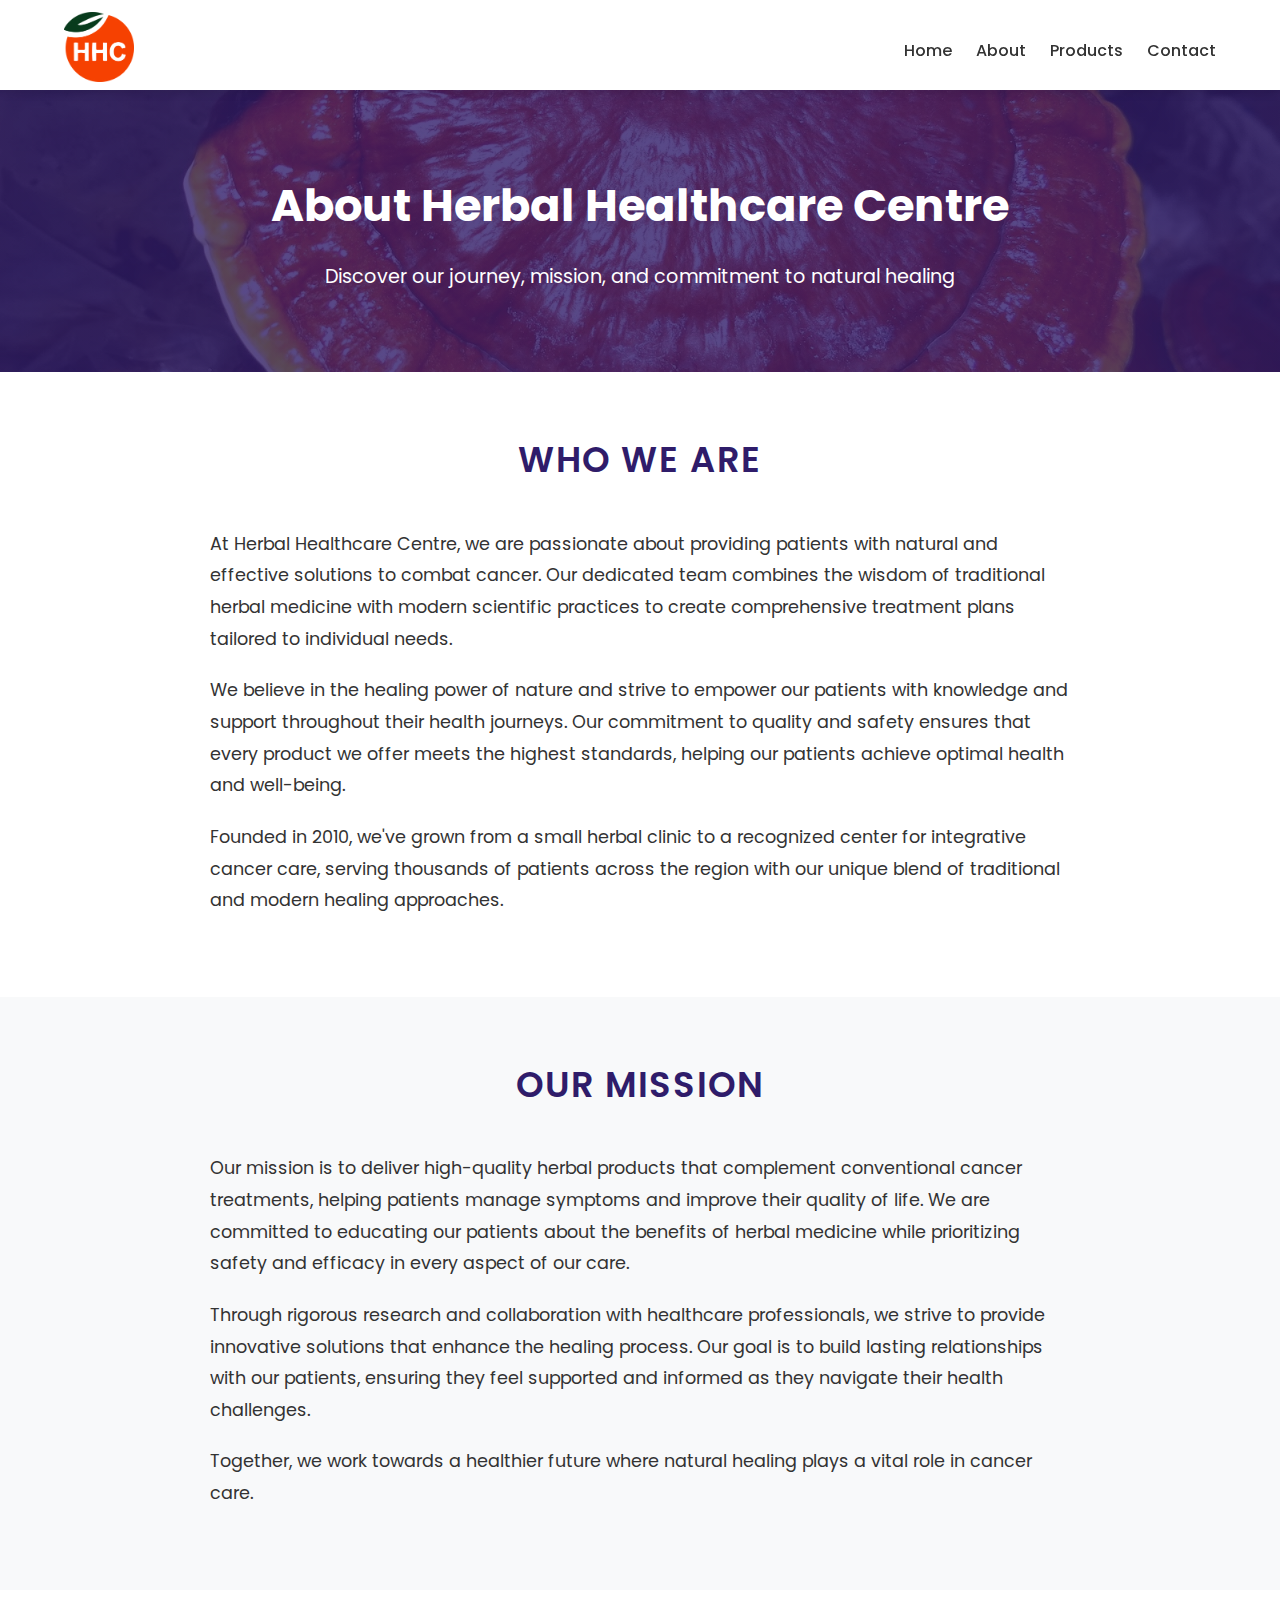
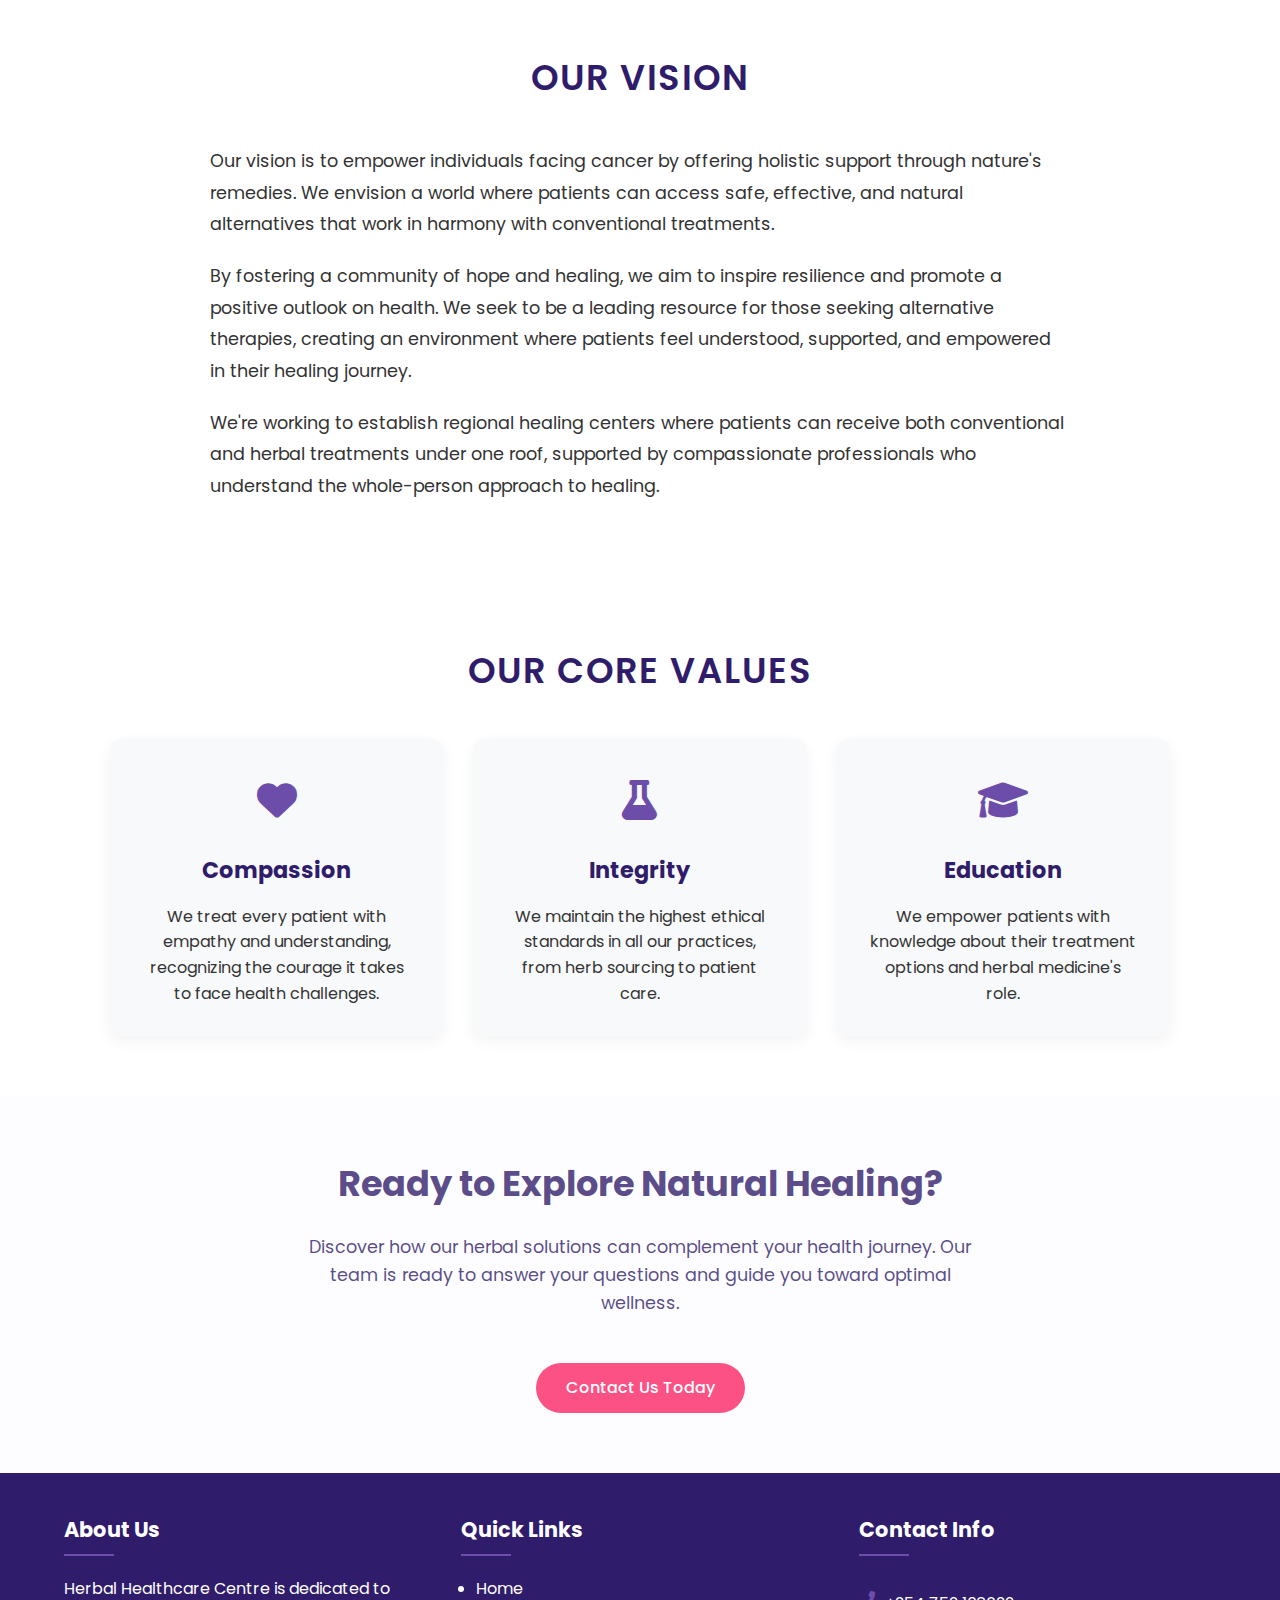
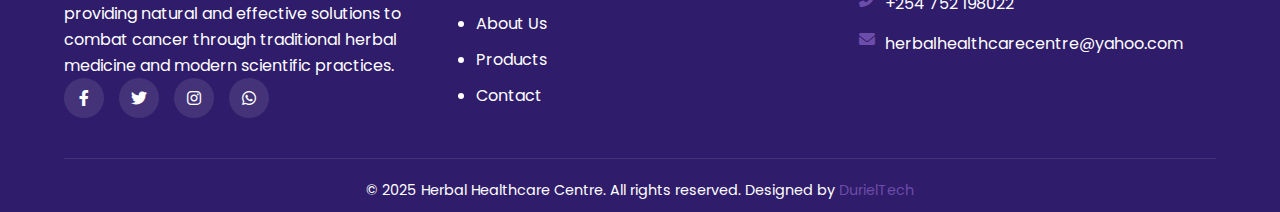
<file: about.html>
<!DOCTYPE html>
<html lang="en">
<head>
    <meta charset="UTF-8">
    <meta name="viewport" content="width=device-width, initial-scale=1.0">
    <title>About - Herbal Healthcare Centre</title>
    <!-- Favicons -->
    <link href="/img/herbal-logo.avif" rel="icon">
    
    <link href="https://fonts.googleapis.com/css2?family=Poppins:wght@400;500;700&display=swap" rel="stylesheet">
    <link rel="stylesheet" href="https://cdnjs.cloudflare.com/ajax/libs/font-awesome/6.0.0/css/all.min.css">

    <link rel="stylesheet" href="/css/main.css">
    <link rel="stylesheet" href="/css/about.css">
    

</head>
<body>
    <!-- Header -->
    <header>
        <div class="container">
            <div class="logo">
                <a href="index.html"><img src="/img/herbal-logo.avif" alt="Herbal Healthcare Centre"></a>
            </div>
            <button class="menu-toggle" aria-label="Toggle navigation"></button>
            <nav>
                <ul>
                    <li><a href="index.html">Home</a></li>
                    <li><a href="about.html" class="active">About</a></li>
                    <li><a href="product.html">Products</a></li>
                    <li><a href="contact.html">Contact</a></li>
                </ul>
            </nav>
        </div>
    </header>

    <!-- About Hero Section -->
    <section class="about-hero">
        <div class="container">
            <h1>About Herbal Healthcare Centre</h1>
            <p>Discover our journey, mission, and commitment to natural healing</p>
        </div>
    </section>
    
    <!-- Who We Are Section -->
    <section class="content-section">
        <div class="container">
            <h2 class="section-title">Who We Are</h2>
            <div class="content-wrapper">
                <div class="content-text">
                    <p>At Herbal Healthcare Centre, we are passionate about providing patients with natural and effective solutions to combat cancer. Our dedicated team combines the wisdom of traditional herbal medicine with modern scientific practices to create comprehensive treatment plans tailored to individual needs.</p>
                    <p>We believe in the healing power of nature and strive to empower our patients with knowledge and support throughout their health journeys. Our commitment to quality and safety ensures that every product we offer meets the highest standards, helping our patients achieve optimal health and well-being.</p>
                    <p>Founded in 2010, we've grown from a small herbal clinic to a recognized center for integrative cancer care, serving thousands of patients across the region with our unique blend of traditional and modern healing approaches.</p>
                </div>
            </div>
        </div>
    </section>
    
    <!-- Our Mission Section -->
    <section class="content-section light-bg">
        <div class="container">
            <h2 class="section-title">Our Mission</h2>
            <div class="content-wrapper">
                <div class="content-text">
                    <p>Our mission is to deliver high-quality herbal products that complement conventional cancer treatments, helping patients manage symptoms and improve their quality of life. We are committed to educating our patients about the benefits of herbal medicine while prioritizing safety and efficacy in every aspect of our care.</p>
                    <p>Through rigorous research and collaboration with healthcare professionals, we strive to provide innovative solutions that enhance the healing process. Our goal is to build lasting relationships with our patients, ensuring they feel supported and informed as they navigate their health challenges.</p>
                    <p>Together, we work towards a healthier future where natural healing plays a vital role in cancer care.</p>
                </div>
            </div>
        </div>
    </section>
    
    <!-- Our Vision Section -->
    <section class="content-section">
        <div class="container">
            <h2 class="section-title">Our Vision</h2>
            <div class="content-wrapper">
                <div class="content-text">
                    <p>Our vision is to empower individuals facing cancer by offering holistic support through nature's remedies. We envision a world where patients can access safe, effective, and natural alternatives that work in harmony with conventional treatments.</p>
                    <p>By fostering a community of hope and healing, we aim to inspire resilience and promote a positive outlook on health. We seek to be a leading resource for those seeking alternative therapies, creating an environment where patients feel understood, supported, and empowered in their healing journey.</p>
                    <p>We're working to establish regional healing centers where patients can receive both conventional and herbal treatments under one roof, supported by compassionate professionals who understand the whole-person approach to healing.</p>
                </div>
            </div>
        </div>
    </section>
    
    <!-- Our Values Section -->
    <section class="values-section">
        <div class="container">
            <h2 class="section-title">Our Core Values</h2>
            <div class="values-grid">
                <div class="value-card">
                    <div class="value-icon">
                        <i class="fas fa-heart"></i>
                    </div>
                    <h3>Compassion</h3>
                    <p>We treat every patient with empathy and understanding, recognizing the courage it takes to face health challenges.</p>
                </div>
                <div class="value-card">
                    <div class="value-icon">
                        <i class="fas fa-flask"></i>
                    </div>
                    <h3>Integrity</h3>
                    <p>We maintain the highest ethical standards in all our practices, from herb sourcing to patient care.</p>
                </div>
                <div class="value-card">
                    <div class="value-icon">
                        <i class="fas fa-graduation-cap"></i>
                    </div>
                    <h3>Education</h3>
                    <p>We empower patients with knowledge about their treatment options and herbal medicine's role.</p>
                </div>
                
            </div>
        </div>
    </section>
    
    <!-- CTA Section -->
    <section class="cta-section light-bg">
        <div class="container">
            <h2>Ready to Explore Natural Healing?</h2>
            <p>Discover how our herbal solutions can complement your health journey. Our team is ready to answer your questions and guide you toward optimal wellness.</p>
            <a href="/contact" class="btn">Contact Us Today</a>
        </div>
    </section>

    <!-- Footer -->
    <footer>
        <div class="container">
            <div class="footer-grid">
                <div class="footer-col">
                    <h3>About Us</h3>
                    <p>Herbal Healthcare Centre is dedicated to providing natural and effective solutions to combat cancer through traditional herbal medicine and modern scientific practices.</p>
                    <div class="social-links">
                        <a href="#" aria-label="Facebook"><i class="fab fa-facebook-f"></i></a>
                        <a href="#" aria-label="Twitter"><i class="fab fa-twitter"></i></a>
                        <a href="#" aria-label="Instagram"><i class="fab fa-instagram"></i></a>
                        <a href="#" aria-label="WhatsApp"><i class="fab fa-whatsapp"></i></a>
                    </div>
                </div>
                
                <div class="footer-col">
                    <h3>Quick Links</h3>
                    <ul class="footer-links">
                        <li><a href="index.html">Home</a></li>
                        <li><a href="about.html">About Us</a></li>
                        <li><a href="product.html">Products</a></li>
                        <li><a href="contact.html">Contact</a></li>
                    </ul>
                </div>
                
                <div class="footer-col">
                    <h3>Contact Info</h3>
                    <ul class="footer-contact">
                        <li>
                            
                        </li>
                        <li>
                            <i class="fas fa-phone-alt"></i>
                            <span>+254 752 198022</span>
                        </li>
                        <li>
                            <i class="fas fa-envelope"></i>
                            <span>herbalhealthcarecentre@yahoo.com</span>
                        </li>
                    </ul>
                </div>
            </div>
            
            <div class="footer-bottom">
                <p>&copy; 2025 Herbal Healthcare Centre. All rights reserved. Designed by <a href="https://durieltech.vercel.app/">DurielTech</a></p>
            </div>
        </div>
    </footer>


    <!-- JavaScript -->
    <script src="/js/main.js"></script>
    <script src="/js/contact.js"></script>
</body>
</html>
</file>
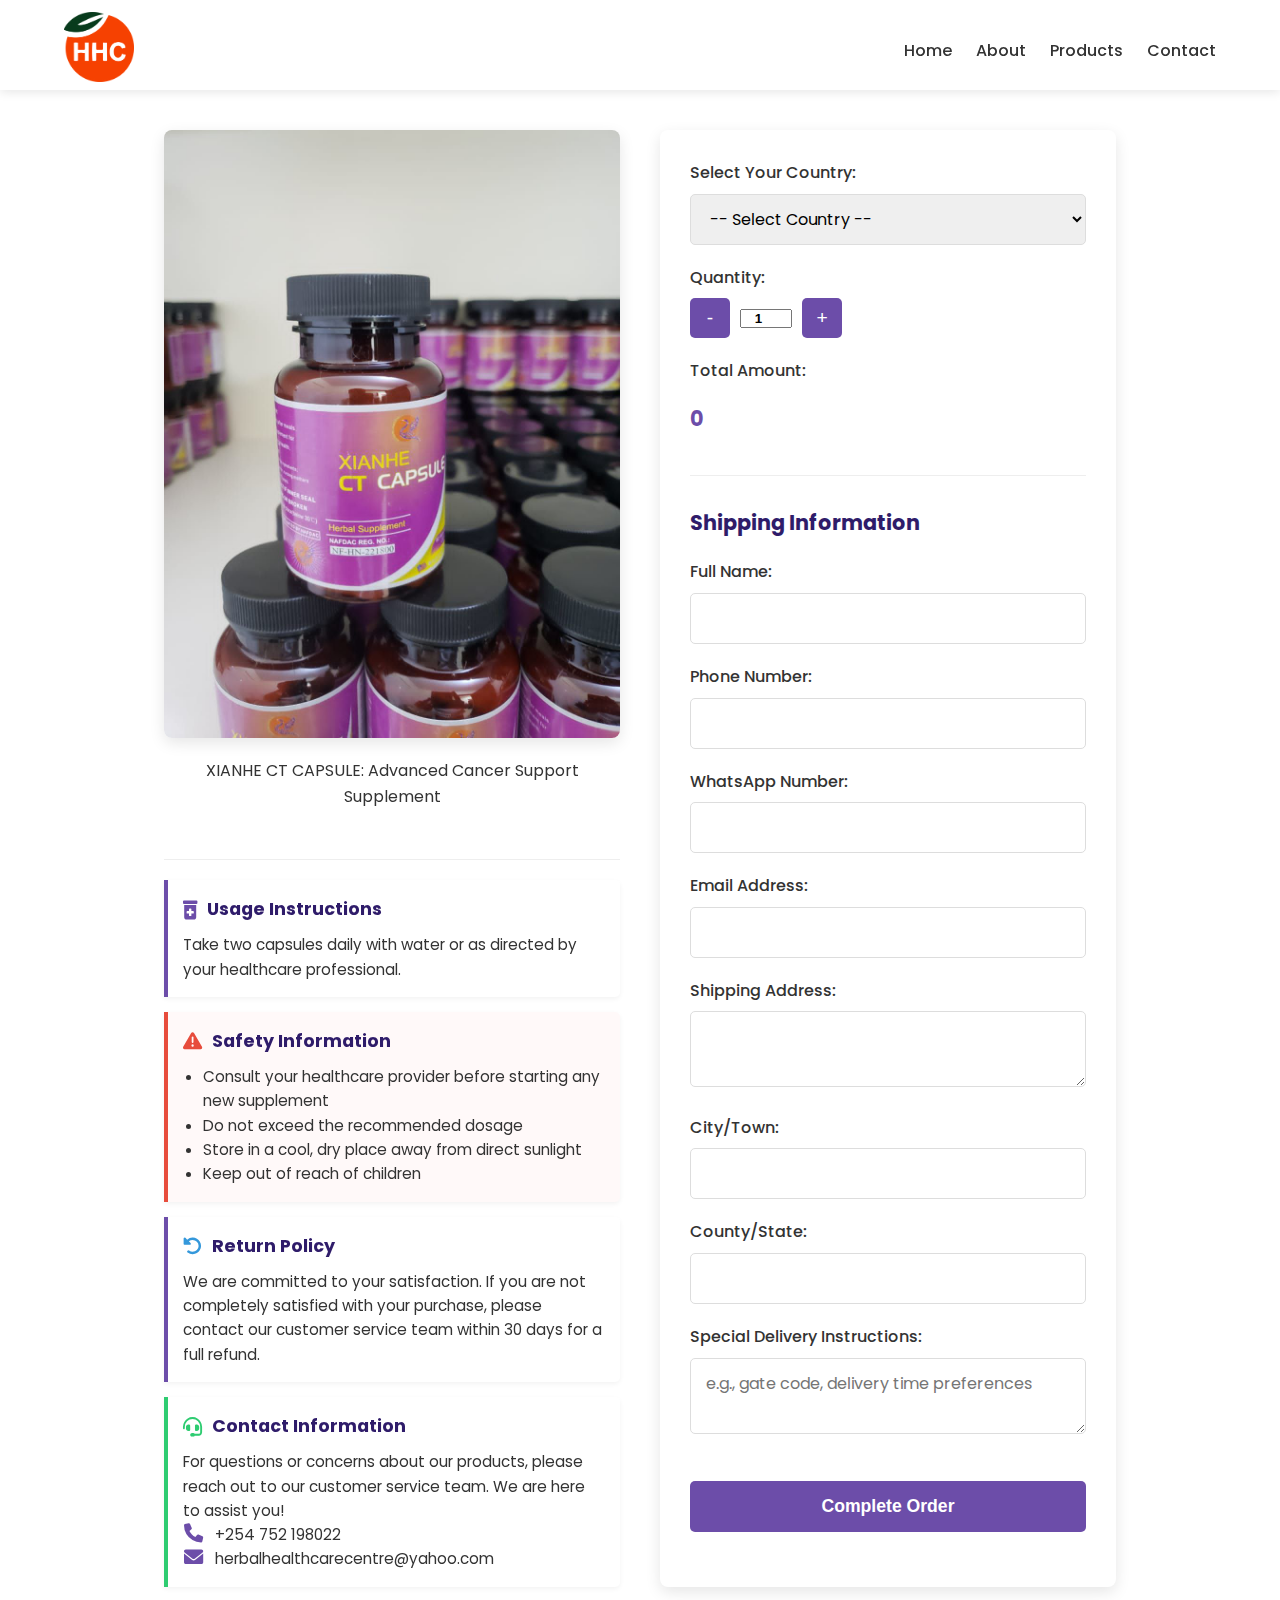
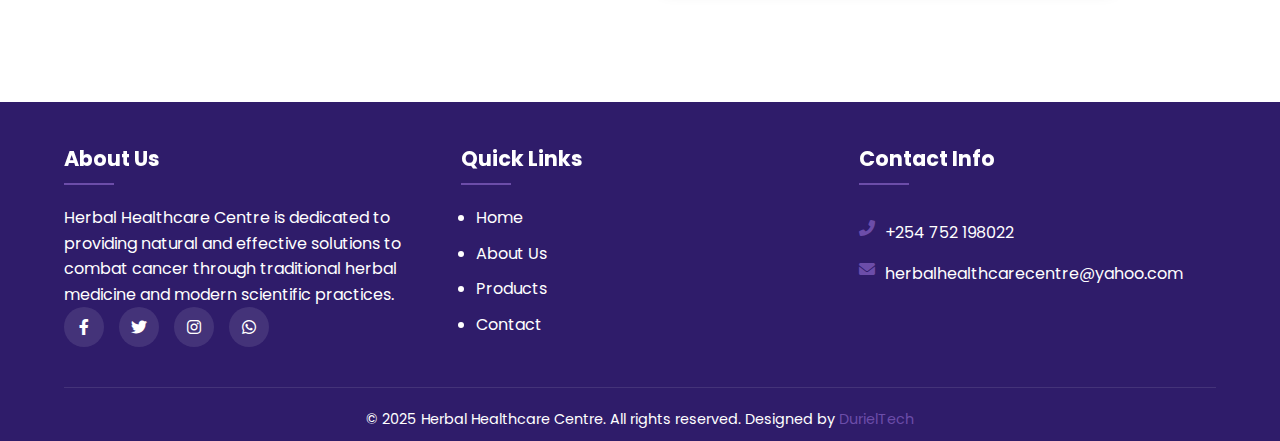
<file: order.html>
<!DOCTYPE html>
<html lang="en">
<head>
    <meta charset="UTF-8">
    <meta name="viewport" content="width=device-width, initial-scale=1.0">
    <title>Order - Herbal Healthcare Centre</title>
    <link href="/img/herbal-logo.avif" rel="icon">
    
    <link href="https://fonts.googleapis.com/css2?family=Poppins:wght@400;500;700&display=swap" rel="stylesheet">
    <link rel="stylesheet" href="https://cdnjs.cloudflare.com/ajax/libs/font-awesome/6.0.0/css/all.min.css">
     

    
    <link rel="stylesheet" href="/css/main.css">
    <link rel="stylesheet" href="/css/order.css">
    
</head>
<body>
    <!-- Header -->
    <header>
        <div class="container">
            <div class="logo">
                <a href="index.html"><img src="/img/herbal-logo.avif" alt="Herbal Healthcare Centre"></a>
            </div>
            <button class="menu-toggle" aria-label="Toggle navigation"></button>
            <nav>
                <ul>
                    <li><a href="index.html">Home</a></li>
                    <li><a href="about.html">About</a></li>
                    <li><a href="product.html">Products</a></li>
                    <li><a href="contact.html">Contact</a></li>
                </ul>
            </nav>
        </div>
    </header>

    <div class="container container-order">
        

        <div class="order-grid">
            <!-- Product Image Column -->
            <div class="product-image">
                <img src="/img/product.jpg" alt="Classic Cap" class="main-image">
                <caption>XIANHE CT CAPSULE: Advanced Cancer Support Supplement</caption>
                <div class="price-display">
                    <p><span id="current-price">8500 KES</span> /Bottle</p> 

                </div>
                   <!-- Add the product info section here -->
    <div class="product-info-section">
        <div class="info-box">
            <h3><i class="fas fa-prescription-bottle-alt"></i> Usage Instructions</h3>
            <p>Take two capsules daily with water or as directed by your healthcare professional.</p>
        </div>
        
        <div class="info-box warning">
            <h3><i class="fas fa-exclamation-triangle"></i> Safety Information</h3>
            <ul>
                <li>Consult your healthcare provider before starting any new supplement</li>
                <li>Do not exceed the recommended dosage</li>
                <li>Store in a cool, dry place away from direct sunlight</li>
                <li>Keep out of reach of children</li>
            </ul>
        </div>
        
        <div class="info-box">
            <h3><i class="fas fa-undo-alt"></i> Return Policy</h3>
            <p>We are committed to your satisfaction. If you are not completely satisfied with your purchase, please contact our customer service team within 30 days for a full refund.</p>
        </div>
        
        <div class="info-box contact">
            <h3><i class="fas fa-headset"></i> Contact Information</h3>
            <p>For questions or concerns about our products, please reach out to our customer service team. We are here to assist you!</p>
            <p><i class="fas fa-phone"></i> +254 752 198022</p>
            <p><i class="fas fa-envelope"></i> herbalhealthcarecentre@yahoo.com</p>
        </div>
    </div>
                    
            </div>

            <!-- Order Form Column -->
            <div class="order-form">
                <form id="orderForm" action="https://formsubmit.co/order@herbalhealthcare.org" method="POST">
                    <input type="hidden" name="_subject" value="New Classic Cap Order">
                    <input type="hidden" name="_template" value="table">

                    <div class="form-group">
                        <label for="country">Select Your Country:</label>
                        <select id="country" name="country" class="form-control" required>
                            <option value="">-- Select Country --</option>
                            <option value="Kenya" data-currency="KES" data-price="8500">Kenya</option>
                            <option value="Uganda" data-currency="UGX" data-price="250000">Uganda</option>
                            <option value="Cameroun" data-currency="XAF" data-price="50000">Cameroun</option>
                        </select>
                    </div>

                    <div class="form-group">
                        <label for="quantity">Quantity:</label>
                        <div class="quantity-selector">
                            <button type="button" class="quantity-btn" id="decrease-qty">-</button>
                            <input type="number" id="quantity" name="quantity" class="quantity-input" value="1" min="1" max="10" readonly>
                            <button type="button" class="quantity-btn" id="increase-qty">+</button>
                        </div>
                    </div>

                    <div class="form-group">
                        <label>Total Amount:</label>
                        <div class="total-amount" id="total-amount">5,000 KES</div>
                        <input type="hidden" id="amount" name="amount" value="5000">
                        <input type="hidden" id="currency" name="currency" value="KES">
                    </div>

                    <div class="shipping-details">
                        <h3>Shipping Information</h3>
                        
                        <!-- Use form-row for side-by-side fields -->
                        <div class="form-row">
                            <div class="form-group half-width">
                                <label for="fullname">Full Name:</label>
                                <input type="text" id="fullname" name="fullname" class="form-control" required>
                            </div>
                            
                            <div class="form-group half-width">
                                <label for="phone">Phone Number:</label>
                                <input type="tel" id="phone" name="phone" class="form-control" required>
                            </div>
                        </div>
                        
                        <!-- WhatsApp number field -->
                        <div class="form-group">
                            <label for="whatsapp">WhatsApp Number:</label>
                            <input type="tel" id="whatsapp" name="whatsapp" class="form-control" required>
                        </div>
                        
                        <div class="form-group">
                            <label for="email">Email Address:</label>
                            <input type="email" id="email" name="email" class="form-control" required>
                        </div>
                        
                        <!-- Address fields -->
                        <div class="form-group">
                            <label for="address">Shipping Address:</label>
                            <textarea id="address" name="address" class="form-control" rows="2" required></textarea>
                        </div>
                        
                        <div class="form-row">
                            <div class="form-group half-width">
                                <label for="city">City/Town:</label>
                                <input type="text" id="city" name="city" class="form-control" required>
                            </div>
                            
                            <div class="form-group half-width">
                                <label for="county">County/State:</label>
                                <input type="text" id="county" name="county" class="form-control">
                            </div>
                        </div>
                        
                        <!-- Special delivery instructions -->
                        <div class="form-group">
                            <label for="instructions">Special Delivery Instructions:</label>
                            <textarea id="instructions" name="instructions" class="form-control" rows="2" placeholder="e.g., gate code, delivery time preferences"></textarea>
                        </div>
                    </div>

                    <button type="submit" class="submit-btn">Complete Order</button>
                </form>
            </div>
        </div>
    </div>

    

    <!-- Footer -->
    <footer>
        <div class="container">
            <div class="footer-grid">
                <div class="footer-col">
                    <h3>About Us</h3>
                    <p>Herbal Healthcare Centre is dedicated to providing natural and effective solutions to combat cancer through traditional herbal medicine and modern scientific practices.</p>
                    <div class="social-links">
                        <a href="https://www.facebook.com/share/1C4PdQiAiF/" aria-label="Facebook"><i class="fab fa-facebook-f"></i></a>
                        <a href="#" aria-label="Twitter"><i class="fab fa-twitter"></i></a>
                        <a href="https://www.instagram.com/h_healthcarecentre?igsh=MTViZnZnNGNreGc3dw%3D%3D&utm_source=qr" aria-label="Instagram"><i class="fab fa-instagram"></i></a>
                        <a href="#" aria-label="WhatsApp"><i class="fab fa-whatsapp"></i></a>
                    </div>
                </div>
                
                <div class="footer-col">
                    <h3>Quick Links</h3>
                    <ul class="footer-links">
                        <li><a href="index.html">Home</a></li>
                        <li><a href="about.html">About Us</a></li>
                        <li><a href="product.html">Products</a></li>
                        <li><a href="contact.html">Contact</a></li>
                    </ul>
                </div>
                
                <div class="footer-col">
                    <h3>Contact Info</h3>
                    <ul class="footer-contact">
                        <li>
                            
                        </li>
                        <li>
                            <i class="fas fa-phone-alt"></i>
                            <span>+254 752 198022</span>
                        </li>
                        <li>
                            <i class="fas fa-envelope"></i>
                            <span>herbalhealthcarecentre@yahoo.com</span>
                        </li>
                    </ul>
                </div>
            </div>
            
            <div class="footer-bottom">
                <p>&copy; 2025 Herbal Healthcare Centre. All rights reserved. Designed by <a href="https://durieltech.vercel.app/">DurielTech</a></p>
            </div>
        </div>
    </footer>

    <!-- Back to Top Button -->
    <a href="#" class="back-to-top">
        <i class="fas fa-arrow-up"></i>
     </a>

    <script src="/js/main.js"></script>
    <script src="/js/order.js"></script>
</body>
</html>
</file>
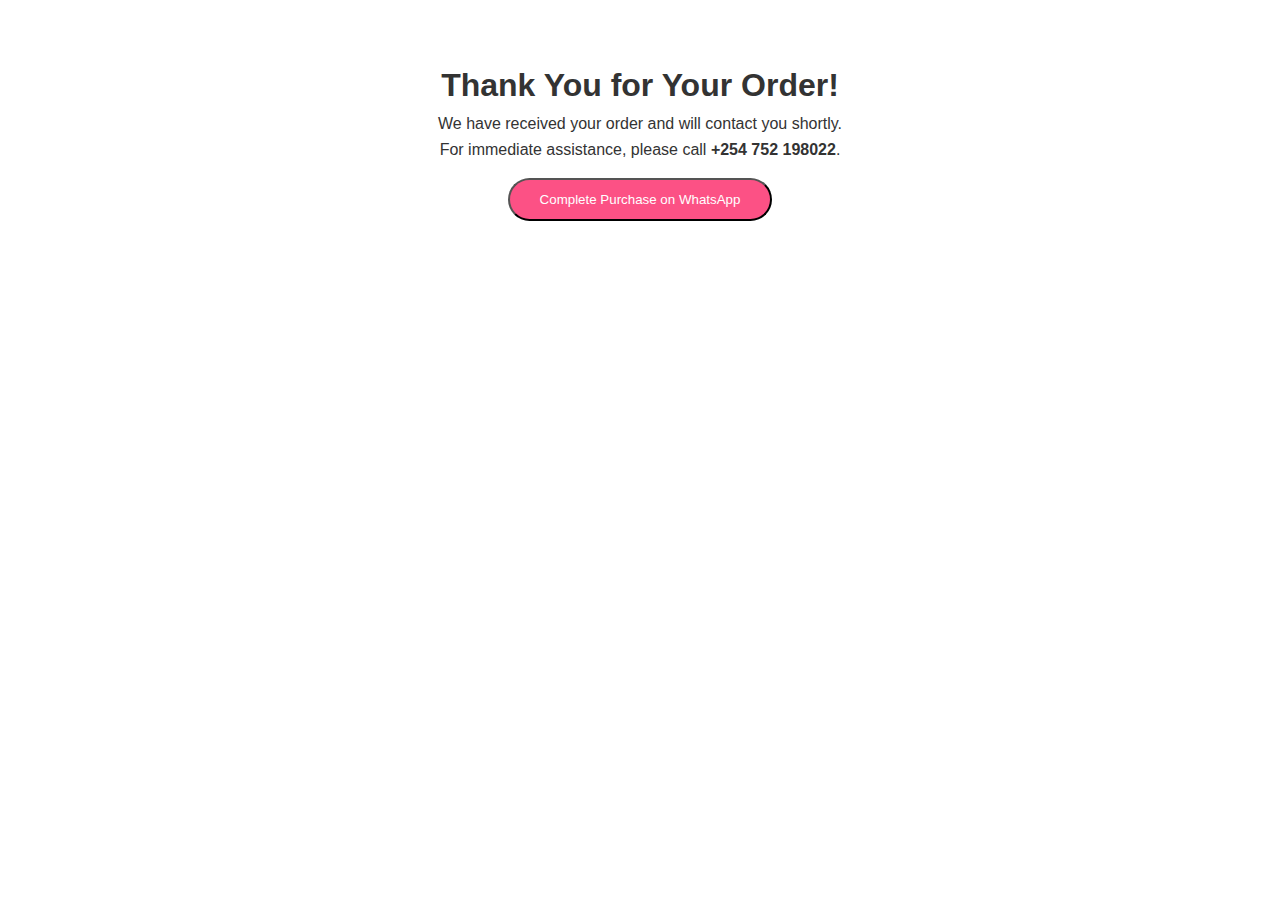
<file: thank_you.html>
<!DOCTYPE html>
<html lang="en">
<head>
    <meta charset="UTF-8">
    <meta name="viewport" content="width=device-width, initial-scale=1.0">
    <title>Thank You - Herbal Healthcare Centre</title>
    <link href="/img/herbal-logo.avif" rel="icon">
    <link rel="stylesheet" href="/css/main.css">
</head>
<body>
    <div class="container" style="text-align: center; padding: 50px;">
        <h1>Thank You for Your Order!</h1>
        <p>We have received your order and will contact you shortly.</p>
        <p>For immediate assistance, please call <strong>+254 752 198022</strong>.</p>
        <button id="whatsapp-btn" class="btn">Complete Purchase on WhatsApp</button>
    </div>

    <script>
        document.addEventListener('DOMContentLoaded', function () {
            // Retrieve stored WhatsApp link
            const whatsappLink = localStorage.getItem('whatsappLink');
            const whatsappBtn = document.getElementById('whatsapp-btn');

            // Open WhatsApp on click
            whatsappBtn.addEventListener('click', function () {
                if (whatsappLink) {
                    window.open(whatsappLink, '_blank');
                } else {
                    alert("No order details found. Please place your order again.");
                }
            });
        });
    </script>
</body>
</html>
</file>
<file: css/main.css>
/* Global Styles */
:root {
    --primary-color: #8c85ff;
    --primary: #2f1c6a;
    --secondary-color: #2f1c6a;
    --accent-color: #fc5185;
    --text-color: #333;
    --light-bg: #f9f9f9;
    --white: #ffffff;
    --secondary: #4a2f8a;
    --accent: #6c4da9;
}

* {
    box-sizing: border-box;
    margin: 0;
    padding: 0;
}

body {
    font-family: 'Poppins', sans-serif;
    color: var(--text-color);
    line-height: 1.6;
    padding-top: 30px; /* Matches header height */
}
 

.container {
    width: 90%;
    max-width: 1200px;
    margin: -20px auto;
    
}

/* Fixed Header Styles */
header {
    position: fixed;
    top: 0;
    left: 0;
    width: 100%;
    background: white;
    box-shadow: 0 2px 10px rgba(0, 0, 0, 0.1);
    padding: 1rem 0;
    z-index: 1000;
    height: 90px;
}

header .container {
    display: flex;
    align-items: center;
    justify-content: space-between;
}

.logo img {
    height: 70px;
}





/* Navigation */
nav ul {
    display: flex;
    list-style: none;
    gap: 1.5rem;
}

nav a {
    text-decoration: none;
    color: var(--text-color);
    font-weight: 500;
    transition: color 0.3s;
}

nav a:hover {
    color: var(--primary-color);
}

/* Mobile Menu Toggle */
.menu-toggle {
    display: none;
    background: none;
    border: none;
    font-size: 1.5rem;
    cursor: pointer;
    color: var(--text-color);
    padding: 0.5rem;
}


/* Hero Section Adjustments */
/*
.hero {
    margin-top: -80px;
    padding-top: 80px;
    height: 130vh;
    min-height: 600px;
    max-height: 800px;
    position: relative;
    overflow: hidden;
    color: white;
    text-align: center;
}

*/

.hero {
    position: relative;
    width: 100%;
    height: 140vh;
    min-height: 600px;
    max-height: 950px;
    color: white;
    text-align: center;
    overflow: hidden;
    margin-top: 0; /* Remove negative margin */
    padding-top: 60px; /* Match header height */
    box-sizing: border-box; /* Include padding in height calculation */

}



.hero h1 {
    font-size: 2.5rem;
    margin-bottom: 1rem;
}

/* Updated Header Styles */
header .container {
    display: flex;
    align-items: center;
    justify-content: space-between;
    padding: 1rem 0;
    position: relative; /* Added for mobile menu positioning */
}

.logo {
    margin-right: auto; /* Pushes everything else to the right */
}



/* Mobile Styles */
@media (max-width: 768px) {
    body {
        padding-top: 70px;
    }
    
    .hero {
        margin-top: -70px;
        padding-top: 70px;
        height: 100vh;
        min-height: 500px;
        max-height: 800px;
    }
    
    .menu-toggle {
        display: block;
        z-index: 1001;
    }
    
    nav {
        position: fixed;
        top: 70px;
        left: 0;
        width: 100%;
        background: white;
        box-shadow: 0 2px 10px rgba(0, 0, 0, 0.1);
        padding: 1rem;
        max-height: 0;
        overflow: hidden;
        transition: max-height 0.3s ease;
    }
    
    nav.active {
        max-height: 500px;
    }
    
    nav ul {
        flex-direction: column;
        gap: 1rem;
    }

    
    /* Adjust hero section for mobile */
   
    
    .hero h1 {
        font-size: 1.8rem;
    }

    
    @media (max-width: 768px) {
        .text-container {
            padding: 1rem !important;
            max-width: 90% !important;
            margin-top: 80px !important;
        }
    }
    
}

/* Mobile Menu Styles */
@media (max-width: 768px) {
    .menu-toggle {
        display: block;
        position: relative;
        z-index: 1001;
    }
    
    nav {
        position: fixed;
        top: 0;
        left: 0;
        width: 100%;
        height: 0; /* Start with 0 height */
        background: white;
        box-shadow: 0 2px 10px rgba(0, 0, 0, 0.1);
        padding: 0;
        overflow: hidden;
        transition: height 0.3s ease;
        z-index: 1000;
    }
    
    nav.active {
        height: 50vh; /* Half of viewport height */
        padding: 5rem 2rem 2rem; /* Space for close button */
    }
    
    nav ul {
        flex-direction: column;
        gap: 1rem;
        padding: 0;
        height: 100%;
        overflow-y: auto; /* Enable scrolling if content exceeds half screen */
    }
    
    nav li {
        padding: 0.5rem 0;
        border-bottom: 1px solid rgba(0, 0, 0, 0.05);
    }

    /* Push content down when menu is open */
    body.menu-open {
        overflow: hidden;
    }
    
    /* Position the toggle button correctly */
    nav.active ~ .menu-toggle {
        position: fixed;
        top: 1rem;
        right: 1rem;
    }

}




  .slider {
        position: relative;
        width: 100%;
        height: 100%;
    }




.slide {
    position: absolute;
    width: 100%;
    height: 100%;
    background-size: cover;
    background-position: center center; /* Ensures full coverage */
    background-repeat: no-repeat;
    display: flex;
    align-items: center;
    justify-content: center;
    flex-direction: column;
    color: #fc5185;
    opacity: 0;
    transition: opacity 0.8s ease-in-out;
    padding: 0 2rem; /* Add side padding only */
}



.text-container {
    color: white; /* Ensures text is visible on dark background */
    margin-top: 80px; /* Adjust based on your header height */
    margin-bottom: 20px;
    padding: 1.5rem;

    
      
    
    
}

.slide.active {
    opacity: 1;
    z-index: 5;
}


.btn {
    display: inline-block;
    background: var(--accent-color);
    color: white;
    padding: 12px 30px;
    border-radius: 30px;
    text-decoration: none;
    font-weight: 500;
    margin-top: 1rem;
}

/* Cancer Treatment Section */
.cancer-treatment {
    padding: 4rem 0;
    background: #f8f9fa;
}

.treatment-content {
    display: flex;
    gap: 3rem;
    align-items: center;
}

.treatment-text {
    flex: 1;
}

.treatment-image {
    flex: 1;
}

.treatment-image img {
    width: 100%;
    height: auto;
    border-radius: 8px;
    box-shadow: 0 4px 15px rgba(0, 0, 0, 0.1);
}

.cancer-treatment h2 {
    color: var(--secondary-color);
    margin-bottom: 1.5rem;
    font-size: 2rem;
}

.cancer-treatment h3 {
    color: var(--primary-color);
    margin: 1.5rem 0 0.5rem;
}

.cancer-treatment ul {
    margin: 1rem 0 2rem;
    padding-left: 1.5rem;
}

.cancer-treatment li {
    margin-bottom: 0.5rem;
}

/* Responsive Styles */
@media (max-width: 768px) {
    .treatment-content {
        flex-direction: column;
    }
    
    .treatment-image {
        order: -1;
        margin-bottom: 2rem;
    }
    
    .cancer-treatment h2 {
        font-size: 1.8rem;
    }
}

.treatment-image img {
    width: 100%;
    height: auto;
    border-radius: 8px;
    box-shadow: 0 0 15px 5px rgba(255, 0, 0, 0.5); /* Red shadow */
    border: 2px solid rgba(255, 0, 0, 0.2); /* Optional subtle red border */
    transition: box-shadow 0.3s ease; /* Smooth transition for hover effect */
}

/* Optional hover effect to intensify the shadow */
.treatment-image img:hover {
    transform: scale(1.03); /* Slightly enlarge */
    box-shadow: 0 0 20px 8px rgba(255, 0, 0, 0.6);
}

/* Herb Section Styles */
.herb-section {
    padding: 4rem 0;
    background: white;
}

.herb-content {
    display: flex;
    gap: 3rem;
    align-items: center;
}

.herb-image {
    flex: 1;
}

.herb-image img {
    width: 100%;
    border-radius: 8px;
    box-shadow: 0 4px 15px rgba(0, 0, 0, 0.1);
}

.herb-text {
    flex: 1;
}

.herb-text h2 {
    color: var(--secondary-color);
    margin-bottom: 1.5rem;
}

.herb-text h3 {
    color: var(--primary-color);
    margin: 1.5rem 0 1rem;
}

.herb-text ul {
    margin: 1rem 0 2rem;
    padding-left: 1.5rem;
}

.herb-text li {
    margin-bottom: 0.5rem;
}

/* Responsive Styles */
@media (max-width: 768px) {
    .herb-content {
        flex-direction: column;
    }
    
    .herb-image {
        order: -1;
        margin-bottom: 2rem;
    }
    
    .herb-text h2 {
        font-size: 1.8rem;
    }
}


/* Herb Section Layout */
.herb-content {
    display: flex;
    gap: 3rem;
    align-items: center;
}

/* Add this new class for right-side image layout */
.reverse-layout {
    flex-direction: row-reverse;
}

.herb-image {
    flex: 1;
    margin-top: -30px;
}

.herb-image img {
    width: 100%;
    border-radius: 8px;
    box-shadow: 0 4px 15px rgba(0, 0, 0, 0.1);
   
}

.herb-text {
    flex: 1;
}

/* Responsive Styles - stack on mobile */
@media (max-width: 768px) {
    .herb-content,
    .reverse-layout {
        flex-direction: column;
    }
    
    .herb-image {
        margin-bottom: 2rem;
    }
}

/* Healing Section Styles */
.healing-section {
    background: linear-gradient(135deg, #f8f9fa 0%, #ffffff 100%);
    padding: 5rem 0;
    position: relative;
    overflow: hidden;
}

.healing-section::before {
    content: "";
    position: absolute;
    top: 0;
    left: 0;
    width: 100%;
    height: 100%;
    background: url('/img/nature-pattern.png') center/cover no-repeat;
    opacity: 0.03;
    z-index: 0;
}

.healing-content {
    position: relative;
    z-index: 1;
    text-align: center;
    max-width: 900px;
    margin: 0 auto;
}

.healing-title {
    font-size: 2.8rem;
    color: var(--secondary-color);
    margin-bottom: 1rem;
    line-height: 1.2;
    font-weight: 700;
}

.healing-subtitle {
    font-size: 1.5rem;
    color: var(--primary-color);
    margin-bottom: 2.5rem;
    font-weight: 500;
}

.healing-text p {
    font-size: 1.1rem;
    line-height: 1.8;
    margin-bottom: 3rem;
    color: var(--text-color);
}

.healing-highlights {
    display: flex;
    justify-content: center;
    gap: 2rem;
    margin: 3rem 0;
}

.highlight-card {
    background: white;
    padding: 2rem;
    border-radius: 12px;
    box-shadow: 0 5px 15px rgba(0,0,0,0.05);
    flex: 1;
    max-width: 300px;
    transition: transform 0.3s ease;
}

.highlight-card:hover {
    transform: translateY(-10px);
}

.highlight-icon {
    font-size: 2.5rem;
    margin-bottom: 1rem;
}

.highlight-card h3 {
    color: var(--secondary-color);
    margin-bottom: 1rem;
    font-size: 1.3rem;
}

.highlight-card p {
    font-size: 1rem;
    color: #666;
}

.cta-button {
    display: inline-block;
    background: var(--accent-color);
    color: white;
    padding: 15px 40px;
    border-radius: 50px;
    text-decoration: none;
    font-weight: 600;
    font-size: 1.1rem;
    margin-top: 2rem;
    transition: all 0.3s ease;
    box-shadow: 0 4px 15px rgba(252, 81, 133, 0.3);
}

.cta-button:hover {
    background: #e84378;
    transform: translateY(-3px);
    box-shadow: 0 6px 20px rgba(252, 81, 133, 0.4);
}

/* Responsive Styles */
@media (max-width: 768px) {
    .healing-title {
        font-size: 2.2rem;
    }
    
    .healing-subtitle {
        font-size: 1.2rem;
    }
    
    .healing-highlights {
        flex-direction: column;
        align-items: center;
    }
    
    .highlight-card {
        max-width: 100%;
    }
}

/* Why Choose Us - Fixed CSS */
.why-choose-us {
    background: white;
    padding: 5rem 0;
    text-align: center;
}

.section-title-1{
    color: rgba(47, 28, 106, 0.85) !important;
}

.section-title {
    font-size: 2.5rem;
    color: var(--secondary-color);
    margin-bottom: 3rem;
    position: relative;
}

.benefits-grid {
    display: grid;
    grid-template-columns: repeat(auto-fit, minmax(250px, 1fr));
    gap: 2rem;
    max-width: 1200px;
    margin: 0 auto 3rem;
}

.benefit-card {
    background: #f9f9f9;
    border-radius: 12px;
    padding: 2rem;
    transition: all 0.4s ease;
    position: relative;
    min-height: 220px;
    display: flex;
    flex-direction: column;
    box-shadow: 0 5px 15px rgba(0,0,0,0.05);
    overflow: hidden;
}

.benefit-content {
    transition: all 0.4s ease;
    z-index: 2;
    background: #f9f9f9;
}

.benefit-card:hover .benefit-content {
    transform: translateY(-100%);
    opacity: 0;
}

.benefit-icon {
    font-size: 2.5rem;
    margin-bottom: 1rem;
    color: var(--primary-color);
}

.benefit-card h3 {
    color: var(--secondary-color);
    margin-bottom: 0.5rem;
    font-size: 1.3rem;
}

.benefit-summary {
    color: #666;
    font-size: 0.9rem;
}

.benefit-details {
    position: absolute;
    top: 0;
    left: 0;
    width: 100%;
    height: 100%;
    padding: 2rem;
    display: flex;
    align-items: center;
    opacity: 0;
    transition: opacity 0.4s ease;
    background: white;
    transform: translateY(20px);
}

.benefit-card:hover .benefit-details {
    opacity: 1;
    transform: translateY(0);
}

.benefit-details p {
    color: var(--text-color);
    line-height: 1.6;
}

.cta-button {
    display: inline-block;
    background: var(--accent-color);
    color: white;
    padding: 15px 40px;
    border-radius: 50px;
    text-decoration: none;
    font-weight: 600;
    font-size: 1.1rem;
    margin-top: 2rem;
    transition: all 0.3s ease;
}

.cta-button:hover {
    background: #e84378;
    transform: translateY(-3px);
    box-shadow: 0 5px 15px rgba(252, 81, 133, 0.4);
}

@media (max-width: 768px) {
    .section-title {
        font-size: 2rem;
    }
    
    .benefit-card {
        min-height: 200px;
    }
}

/* Cure Cancer Section */
.cure-cancer-section {
    position: relative;
    padding: 5rem 0;
    color: #fff;
    background: url('/img/cancer-healing-bg.jpg') center/cover no-repeat;
}

.bg-image-overlay {
    position: absolute;
    top: 0;
    left: 0;
    width: 100%;
    height: 100%;
    background: rgba(47, 28, 106, 0.85); /* --secondary-color with opacity */
    z-index: 0;
}

.cure-cancer-content {
    position: relative;
    z-index: 1;
}

.section-title {
    font-size: 3rem;
    text-align: center;
    margin-bottom: 3rem;
    text-transform: uppercase;
    letter-spacing: 2px;
    color: white;
}

.benefits-grid {
    display: grid;
    grid-template-columns: repeat(auto-fit, minmax(300px, 1fr));
    gap: 2rem;
    margin-bottom: 3rem;
}

.cancer-benefit-card {
    background: rgba(255, 255, 255, 0.1);
    backdrop-filter: blur(5px);
    border-radius: 12px;
    padding: 2rem;
    border: 1px solid rgba(255, 255, 255, 0.2);
    transition: transform 0.3s ease;
}

.cancer-benefit-card:hover {
    transform: translateY(-10px);
    background: rgba(255, 255, 255, 0.15);
}

.benefit-icon {
    font-size: 2.5rem;
    margin-bottom: 1rem;
    display: inline-block;
}

.cancer-benefit-card h3 {
    font-size: 1.5rem;
    margin-bottom: 1rem;
    color: #fff;
}

.cancer-benefit-card p {
    line-height: 1.6;
    opacity: 0.9;
}

.mission-statement {
    max-width: 800px;
    margin: 3rem auto;
    text-align: center;
    background: rgba(0, 0, 0, 0.3);
    padding: 2rem;
    border-radius: 12px;
}

.mission-statement h3 {
    font-size: 1.8rem;
    margin-bottom: 1.5rem;
    color: #fff;
}

.mission-statement p {
    margin-bottom: 1rem;
    line-height: 1.7;
}

.cta-button {
    display: inline-block;
    background: var(--accent-color);
    color: white;
    padding: 15px 40px;
    border-radius: 50px;
    text-decoration: none;
    font-weight: 600;
    font-size: 1.1rem;
    margin-top: 1rem;
    transition: all 0.3s ease;
    border: none;
    cursor: pointer;
    text-transform: uppercase;
    letter-spacing: 1px;
}

.cta-button:hover {
    background: #e84378;
    transform: translateY(-3px);
    box-shadow: 0 5px 15px rgba(252, 81, 133, 0.4);
}

/* Responsive Styles */
@media (max-width: 768px) {
    .section-title {
        font-size: 2.2rem;
    }
    
    .benefits-grid {
        grid-template-columns: 1fr;
    }
    
    .mission-statement {
        padding: 1.5rem;
    }
}



/* Keep existing styles */
.cure-cancer-section {
    position: relative;
    padding: 5rem 0;
    color: #fff;
    background: url('/img/cancer-section-img.jpg') center/cover no-repeat;
}

.bg-image-overlay {
    position: absolute;
    top: 0;
    left: 0;
    width: 100%;
    height: 100%;
    background: rgba(47, 28, 106, 0.85);
    z-index: 0;
}

.cancer-benefit-card {
    background: rgba(255, 255, 255, 0.1);
    backdrop-filter: blur(5px);
    border-radius: 12px;
    padding: 2rem;
    border: 1px solid rgba(255, 255, 255, 0.2);
    transition: transform 0.3s ease;
}

.cta-container {
    text-align: center;
    margin-top: 2rem;
    width: 100%;
}

.cta-button {
    display: inline-block; /* Changed from inline-block to block for better centering */
    margin: 0 auto; /* This centers the button */
    /* Rest of your existing button styles */
    background: var(--accent-color);
    color: white;
    padding: 15px 40px;
    border-radius: 50px;
    text-decoration: none;
    font-weight: 600;
    font-size: 1.1rem;
    transition: all 0.3s ease;
    text-transform: uppercase;
    letter-spacing: 1px;
}


/* Testimonials */
.text-center{
    text-align: center;
}

.testimonials {
    background: var(--light-bg);
    padding: 4rem 0;
}

.testimonial-grid {
    display: grid;
    grid-template-columns: repeat(auto-fit, minmax(300px, 1fr));
    gap: 2rem;
    margin-top: 2rem;
}

.testimonial-card {
    background: white;
    padding: 2rem;
    border-radius: 8px;
    box-shadow: 0 4px 6px rgba(0, 0, 0, 0.1);
}

/* Safety & Certification Section */
.safety-section {
    background: #f9f9f9;
    padding: 5rem 0;
    border-top: 1px solid #eee;
    border-bottom: 1px solid #eee;
}

.safety-title {
    color: rgba(47, 28, 106, 0.85); /* Purple color */
    font-size: 2.2rem;
    text-align: center;
    margin-bottom: 2rem;
    font-weight: 700;
}

.safety-content {
    max-width: 800px;
    margin: 0 auto;
}

.safety-content p {
    font-size: 1.1rem;
    line-height: 1.8;
    margin-bottom: 1.5rem;
    color: #333;
}

.safety-content h3 {
    color: #2f1c6a; /* Dark purple */
    margin: 2rem 0 1rem;
    font-size: 1.5rem;
}

.certification-list {
    columns: 2;
    column-gap: 2rem;
    margin: 0;
    padding: 0;
}

.certification-list li {
    margin-bottom: 0.8rem;
    position: relative;
    padding-left: 1.5rem;
    break-inside: avoid;
    list-style-type: none;
}

.certification-list li::before {
    content: "✓";
    position: absolute;
    left: 0;
    color: #8c85ff; /* Purple color */
    font-weight: bold;
}

@media (max-width: 768px) {
    .safety-title {
        font-size: 1.8rem;
    }
    
    .certification-list {
        columns: 1;
    }
}

/* Final CTA Section */
.final-cta-section {
    position: relative;
    padding: 5rem 0;
    color: #fff;
    background: url('/img/trust-img.jpg') center/cover no-repeat;
    text-align: center;
}

.cta-bg-overlay {
    position: absolute;
    top: 0;
    left: 0;
    width: 100%;
    height: 100%;
    background: rgba(47, 28, 106, 0.85); /* Dark purple with 85% opacity */
    z-index: 0;
}

.cta-content {
    position: relative;
    z-index: 1;
    max-width: 900px;
    margin: 0 auto;
}

.cta-title {
    font-size: 2.8rem;
    margin-bottom: 2rem;
    text-transform: uppercase;
    letter-spacing: 2px;
    color: #fff;
}

.cta-message {
    background: rgba(255, 255, 255, 0.15);
    backdrop-filter: blur(5px);
    border-radius: 12px;
    padding: 2.5rem;
    margin-bottom: 2rem;
    border: 1px solid rgba(255, 255, 255, 0.2);
}

.cta-message p {
    font-size: 1.1rem;
    line-height: 1.8;
    margin-bottom: 1.5rem;
}

.cta-question {
    font-size: 1.2rem;
    font-weight: 600;
    color: pink; /* Accent color */
    margin: 2rem 0;
}

.cta-warning {
    font-style: italic;
    color: #ffcc00; /* Yellow warning color */
}

.cta-urgent {
    font-size: 1.2rem;
    font-weight: 700;
    margin: 2rem 0;
    color: #fff;
}

.cta-note {
    font-size: 0.9rem;
    color: rgba(255, 255, 255, 0.8);
    margin-top: 2rem;
}

.cta-button {
    display: inline-block;
    background: var(--accent-color);
    color: white;
    padding: 18px 50px;
    border-radius: 50px;
    text-decoration: none;
    font-weight: 700;
    font-size: 1.2rem;
    transition: all 0.3s ease;
    text-transform: uppercase;
    letter-spacing: 1px;
    border: 2px solid white;
}

.cta-button:hover {
    background: #fff;
    color: var(--accent-color);
    transform: translateY(-3px);
    box-shadow: 0 5px 15px rgba(252, 81, 133, 0.6);
}

@media (max-width: 768px) {
    .cta-title {
        font-size: 2rem;
    }
    
    .cta-message {
        padding: 1.5rem;
    }
    
    .cta-message p {
        font-size: 1rem;
    }
}

/* Urgent CTA Section */
.urgent-cta-section {
    background-color: #f9f9f9;
    padding: 4rem 0;
    color: #333; /* Dark text for contrast */
    text-align: center;
    position: relative;
    overflow: hidden;
    border-top: 1px solid #eee;
    border-bottom: 1px solid #eee;
}

.urgent-cta-section::before {
    content: "";
    position: absolute;
    top: -50px;
    left: -50px;
    width: 100px;
    height: 100px;
    background: rgba(255,255,255,0.1);
    border-radius: 50%;
}

.urgent-cta-section::after {
    content: "";
    position: absolute;
    bottom: -30px;
    right: -30px;
    width: 80px;
    height: 80px;
    background: rgba(255,255,255,0.1);
    border-radius: 50%;
}

.urgent-title {
    font-size: 2.2rem;
    margin-bottom: 2rem;
    line-height: 1.3;
    text-transform: uppercase;
    color: #2f1c6a; /* Your dark purple */
}

.urgent-title span {
    color: #fc5185;
    display: block;
    font-size: 2.5rem;
}

.urgent-highlight {
    background: rgba(252, 81, 133, 0.1); /* Light accent color tint */
    border-left: 4px solid #fc5185;
    padding: 1.5rem;
    max-width: 700px;
    margin: 0 auto 2rem;
    display: flex;
    align-items: center;
    border-radius: 0 8px 8px 0;
    color: #333;
}
.urgent-highlight .icon {
    font-size: 2rem;
    margin-right: 1rem;
}

.urgent-highlight p {
    margin: 0;
    font-size: 1.2rem;
    text-align: left;
}

.urgency-badge {
    background: rgba(140, 133, 255, 0.1); /* Light primary color tint */
    padding: 1rem 1.5rem;
    border-radius: 50px;
    display: flex;
    align-items: center;
    min-width: 180px;
    color: #333;
    border: 1px solid rgba(140, 133, 255, 0.3);
}

.urgency-badge {
    background: rgba(255,255,255,0.1);
    padding: 1rem 1.5rem;
    border-radius: 50px;
    display: flex;
    align-items: center;
    min-width: 180px;
}

.badge-icon {
    font-size: 1.5rem;
    margin-right: 0.8rem;
}

.urgent-cta-button {
    display: inline-flex;
    flex-direction: column;
    background: #fc5185;
    color: white;
    padding: 1.5rem 3rem;
    border-radius: 50px;
    text-decoration: none;
    font-weight: 700;
    font-size: 1.5rem;
    transition: all 0.3s ease;
    margin: 2rem 0;
    border: none;
    cursor: pointer;
    box-shadow: 0 5px 15px rgba(252, 81, 133, 0.3);
}

.urgent-cta-button:hover {
    transform: translateY(-5px);
    box-shadow: 0 8px 20px rgba(252, 81, 133, 0.6);
    background: #ff2b6e;
}

.urgent-cta-button .sub-text {
    font-size: 0.9rem;
    opacity: 0.9;
    margin-top: 0.3rem;
}

.urgent-cta-section::before,
.urgent-cta-section::after {
    content: none;
}

.guarantee {
    display: flex;
    align-items: center;
    justify-content: center;
    margin-top: 2rem;
    font-size: 0.9rem;
    opacity: 0.9;
}

.shield-icon {
    font-size: 1.2rem;
    margin-right: 0.5rem;
}

@media (max-width: 768px) {
    .urgent-title {
        font-size: 1.8rem;
    }
    
    .urgent-title span {
        font-size: 2rem;
    }
    
    .urgent-highlight {
        flex-direction: column;
        text-align: center;
        border-left: none;
        border-top: 4px solid #fc5185;
        border-radius: 8px;
    }
    
    .urgent-highlight .icon {
        margin-right: 0;
        margin-bottom: 0.5rem;
    }
    
    .urgent-highlight p {
        text-align: center;
    }
    
    .urgency-badge {
        min-width: 140px;
    }

   
}




/* Footer */
footer {
    background-color: var(--primary) !important;
    color: var(--white);
    padding: 60px 0 20px;
}

.footer-grid {
    display: grid;
    grid-template-columns: repeat(auto-fit, minmax(250px, 1fr));
    gap: 40px;
    margin-bottom: 40px;
}

.footer-col h3 {
    font-size: 1.3rem;
    margin-bottom: 20px;
    position: relative;
    padding-bottom: 10px;
}

.footer-col h3::after {
    content: '';
    position: absolute;
    left: 0;
    bottom: 0;
    width: 50px;
    height: 2px;
    background-color: var(--accent);
}

.footer-contact li {
    display: flex;
    align-items: flex-start;
    gap: 10px;
    margin-bottom: 15px;
}



.footer-contact i {
    color: var(--accent);
}

.footer-links{
    padding-left: 15px ;
}

.footer-links li {
    margin-bottom: 10px;
}

.footer-links a {
    color: var(--white);
    text-decoration: none;
    transition: color 0.3s;
}

.footer-links a:hover {
    color: var(--accent);
}

.social-links {
    display: flex;
    gap: 15px;
}

.social-links a {
    color: var(--white);
    background-color: rgba(255,255,255,0.1);
    width: 40px;
    height: 40px;
    border-radius: 50%;
    display: flex;
    align-items: center;
    justify-content: center;
    transition: background-color 0.3s;
    text-decoration: none;
}

.social-links a:hover {
    background-color: var(--accent);
}

.footer-bottom {
    text-align: center;
    padding-top: 20px;
    padding-bottom: 10px;
    border-top: 1px solid rgba(255,255,255,0.1);
    font-size: 0.9rem;
}

.footer-bottom a {
    color: var(--accent);
    text-decoration: none;
}
</file>
<file: css/about.css>
/* About Page Specific Styles */
:root {
    --primary: #2f1c6a;
    --secondary: #4a2f8a;
    --accent: #6c4da9;
    --light: #f8f9fa;
    --text: #333333;
    --white: #ffffff;
}

/* About Hero Section */
.about-hero {
    background: linear-gradient(rgba(47, 28, 106, 0.8), rgba(47, 28, 106, 0.8)), 
                url('/img/Ganoderma-Lucidum.jpg') center/cover no-repeat;
    color: var(--white);
    text-align: center;
    padding: 120px 20px 100px;
    margin-top: 40px; /* Adjust based on header height */
}

.about-hero h1 {
    font-size: 2.8rem;
    margin-bottom: 20px;
    font-weight: 700;
}

.about-hero p {
    font-size: 1.2rem;
    max-width: 700px;
    margin: 0 auto;
}

/* Content Sections */
.content-section {
    padding: 80px 0;
    background-color: var(--white);
}

.content-section.light-bg {
    background-color: var(--light);
}

.section-title {
    color: var(--primary);
    text-align: center;
    margin-bottom: 40px;
    font-size: 2.2rem;
    font-weight: 600;
}

.content-wrapper {
    max-width: 900px;
    margin: 0 auto;
    padding: 0 20px;
}

.content-text {
    line-height: 1.8;
    font-size: 1.1rem;
}

.content-text p {
    margin-bottom: 20px;
}

/* Values Section */
.values-section {
    padding: 80px 0;
    background-color: var(--white);
}

.values-grid {
    display: grid;
    grid-template-columns: repeat(auto-fit, minmax(250px, 1fr));
    gap: 30px;
    max-width: 1100px;
    margin: 0 auto;
    padding: 0 20px;
}

.value-card {
    background: var(--light);
    padding: 30px;
    border-radius: 10px;
    text-align: center;
    box-shadow: 0 5px 15px rgba(0,0,0,0.05);
    transition: transform 0.3s ease;
}

.value-card:hover {
    transform: translateY(-5px);
}

.value-icon {
    font-size: 2.5rem;
    color: var(--accent);
    margin-bottom: 20px;
}

.value-card h3 {
    color: var(--primary);
    margin-bottom: 15px;
    font-size: 1.4rem;
}

/* CTA Section */
.cta-section {
    padding: 80px 0;
    background: rgba(253, 252, 255, 0.9); 
    text-align: center;
    color: rgba(47, 28, 106, 0.8);
}

.cta-section h2 {
    font-size: 2.2rem;
    margin-bottom: 20px;
}

.cta-section p {
    max-width: 700px;
    margin: 0 auto 30px;
    font-size: 1.1rem;
}

/* Responsive Styles */
@media (max-width: 768px) {
    .about-hero {
        padding: 100px 20px 80px;
        margin-top: 20px;
    }
    
    .about-hero h1 {
        font-size: 2.2rem;
    }
    
    .section-title {
        font-size: 1.8rem;
    }
    
    .content-section {
        padding: 60px 0;
    }
    
    .values-grid {
        grid-template-columns: 1fr;
        gap: 20px;
    }
}

@media (max-width: 480px) {
    .about-hero h1 {
        font-size: 1.8rem;
    }
    
    .about-hero p {
        font-size: 1rem;
    }
    
    .section-title {
        font-size: 1.6rem;
    }
}
</file>
<file: css/order.css>
:root {
    --primary: #2f1c6a;
    --secondary: #4a2f8a;
    --accent: #6c4da9;
    --light: #f8f9fa;
    --text: #333333;
    --white: #ffffff;
}



.container-order {
    max-width: 1200px;
    margin: 0 auto;
    padding: 100px;
}

.product-header {
    text-align: center;
    margin-bottom: 40px;
}

.product-header h1 {
    color: var(--primary);
    font-size: 2.5rem;
    margin-bottom: 10px;
}

.product-header p {
    color: var(--text);
    font-size: 1.1rem;
}

.order-grid {
    display: grid;
    grid-template-columns: 1fr;
    gap: 40px;
}

.product-image {
    text-align: center;
    display: flex;
    flex-direction: column;
    gap: 20px;
}

.main-image {
    max-width: 100%;
    height: auto;
    border-radius: 8px;
    box-shadow: 0 5px 15px rgba(0,0,0,0.1);
}

.price-display {
    margin-top: 20px;
    font-size: 1.5rem;
    font-weight: 700;
    color: var(--accent);
    display: none;
}

/* Product Information Section */
.product-info-section {
    margin-top: 30px;
    border-top: 1px solid #eee;
    padding-top: 20px;
}

.info-box {
    background: var(--white);
    border-left: 4px solid var(--accent);
    padding: 15px;
    margin-bottom: 15px;
    border-radius: 0 5px 5px 0;
    box-shadow: 0 2px 5px rgba(0,0,0,0.05);
    text-align: left; /* This ensures content is left-aligned */
}

.info-box.warning {
    border-left-color: #e74c3c;
    background-color: #fff9f9;
}

.info-box.contact {
    border-left-color: #2ecc71;
}

.info-box h3 {
    color: var(--primary);
    font-size: 1.1rem;
    margin-bottom: 10px;
    display: flex;
    align-items: center;
    gap: 10px;
}

.info-box p, .info-box ul {
    font-size: 0.95rem;
    line-height: 1.6;
    color: var(--text);
}

.info-box ul {
    padding-left: 20px;
}

.info-box i {
    font-size: 1.2rem;
}

.info-box .fa-prescription-bottle-alt {
    color: var(--accent);
}

.info-box .fa-exclamation-triangle {
    color: #e74c3c;
}

.info-box .fa-undo-alt {
    color: #3498db;
}

.info-box .fa-headset {
    color: #2ecc71;
}

.info-box .fa-phone, 
.info-box .fa-envelope {
    margin-right: 8px;
    color: var(--accent);
    width: 20px;
    text-align: center;
}

@media (max-width: 768px) {
    .info-box {
        padding: 12px;
    }
    
    .info-box h3 {
        font-size: 1rem;
    }
    
    .info-box p, .info-box ul {
        font-size: 0.9rem;
    }
}

.order-form {
    background: var(--white);
    padding: 30px;
    border-radius: 8px;
    box-shadow: 0 5px 15px rgba(0,0,0,0.1);
    height: 99%;
   

}



.form-group {
    margin-bottom: 20px;
}

.form-group label {
    display: block;
    margin-bottom: 8px;
    font-weight: 500;
}

.form-control {
    width: 100%;
    padding: 12px 15px;
    border: 1px solid #ddd;
    border-radius: 5px;
    font-family: 'Poppins', sans-serif;
    font-size: 1rem;
    transition: border-color 0.3s;
}

.form-control:focus {
    outline: none;
    border-color: var(--accent);
}

.quantity-selector {
    display: flex;
    align-items: center;
    gap: 10px;
}

.quantity-btn {
    width: 40px;
    height: 40px;
    background-color: var(--accent);
    color: var(--white);
    border: none;
    border-radius: 5px;
    font-size: 1.2rem;
    cursor: pointer;
    display: flex;
    align-items: center;
    justify-content: center;
}

.quantity-btn:hover {
    background-color: var(--primary);
}

.quantity-input {
    text-align: center;
    max-width: 60px;
    font-weight: 700;
}

.total-amount {
    font-size: 1.3rem;
    font-weight: 700;
    color: var(--accent);
    padding: 10px 0;
}

.shipping-details {
    margin-top: 30px;
    padding-top: 30px;
    border-top: 1px solid #eee;
}

.shipping-details h3 {
    color: var(--primary);
    margin-bottom: 20px;
    font-size: 1.3rem;
}

.submit-btn {
    background-color: var(--accent);
    color: var(--white);
    border: none;
    padding: 15px 30px;
    border-radius: 5px;
    font-size: 1.1rem;
    font-weight: 600;
    cursor: pointer;
    width: 100%;
    margin-top: 20px;
    transition: background-color 0.3s;
}

.submit-btn:hover {
    background-color: var(--primary);
}

/* Add these responsive styles at the bottom of your order.css */

@media (max-width: 767px) {
    .container-order {
        padding: 30px 20px;
    }

    .order-grid {
        grid-template-columns: 1fr;
        gap: 30px;
    }

    .product-image {
        position: static;
        text-align: center;
    }

    .main-image {
        max-width: 80%;
        margin: 0 auto;
    }

    .order-form {
        height: auto;
        max-height: none;
        padding: 25px;
    }

    .form-row {
        flex-direction: column;
        gap: 15px;
    }

    .half-width {
        width: 100%;
    }

    .quantity-selector {
        justify-content: center;
    }

    .submit-btn {
        padding: 12px 20px;
        font-size: 1rem;
    }

    .shipping-details {
        margin-top: 20px;
        padding-top: 20px;
    }

    .info-box {
        padding: 12px;
    }

    .product-info-section {
        margin-top: 20px;
        padding-top: 15px;
    }
}

@media (max-width: 480px) {
    .container-order {
        padding: 20px 15px;
    }

    .product-header h1 {
        font-size: 1.8rem;
    }

    .order-form {
        padding: 20px;
    }

    .form-control {
        padding: 10px 12px;
    }

    .quantity-btn {
        width: 35px;
        height: 35px;
        font-size: 1rem;
    }

    .quantity-input {
        max-width: 50px;
    }

    .total-amount {
        font-size: 1.2rem;
    }

    .shipping-details h3 {
        font-size: 1.1rem;
        margin-bottom: 15px;
    }

    .submit-btn {
        margin-top: 15px;
    }
}

@media (min-width: 768px) {
    .order-grid {
        grid-template-columns: 1fr 1fr;
    }
    
    .product-image {
        position: sticky;
        top: 20px;
    }
}

@media (max-width: 480px) {
    .product-header h1 {
        font-size: 2rem;
    }
    
    .order-form {
        padding: 20px;
    }
    
    .quantity-btn {
        width: 35px;
        height: 35px;
    }
}


/* Back to Top Button */
.back-to-top {
    position: fixed;
    bottom: 30px;
    right: 30px;
    width: 50px;
    height: 50px;
    background-color: var(--primary);
    color: white;
    border-radius: 50%;
    display: flex;
    justify-content: center;
    align-items: center;
    cursor: pointer;
    z-index: 99;
    opacity: 0;
    visibility: hidden;
    transition: all 0.3s ease;
    box-shadow: 0 2px 10px rgba(0, 0, 0, 0.1);
}

.back-to-top i {
    font-size: 20px;
}

.back-to-top.active {
    opacity: 1;
    visibility: visible;
}

.back-to-top:hover {
    background-color: var(--accent);
    transform: translateY(-3px);
}
</file>
